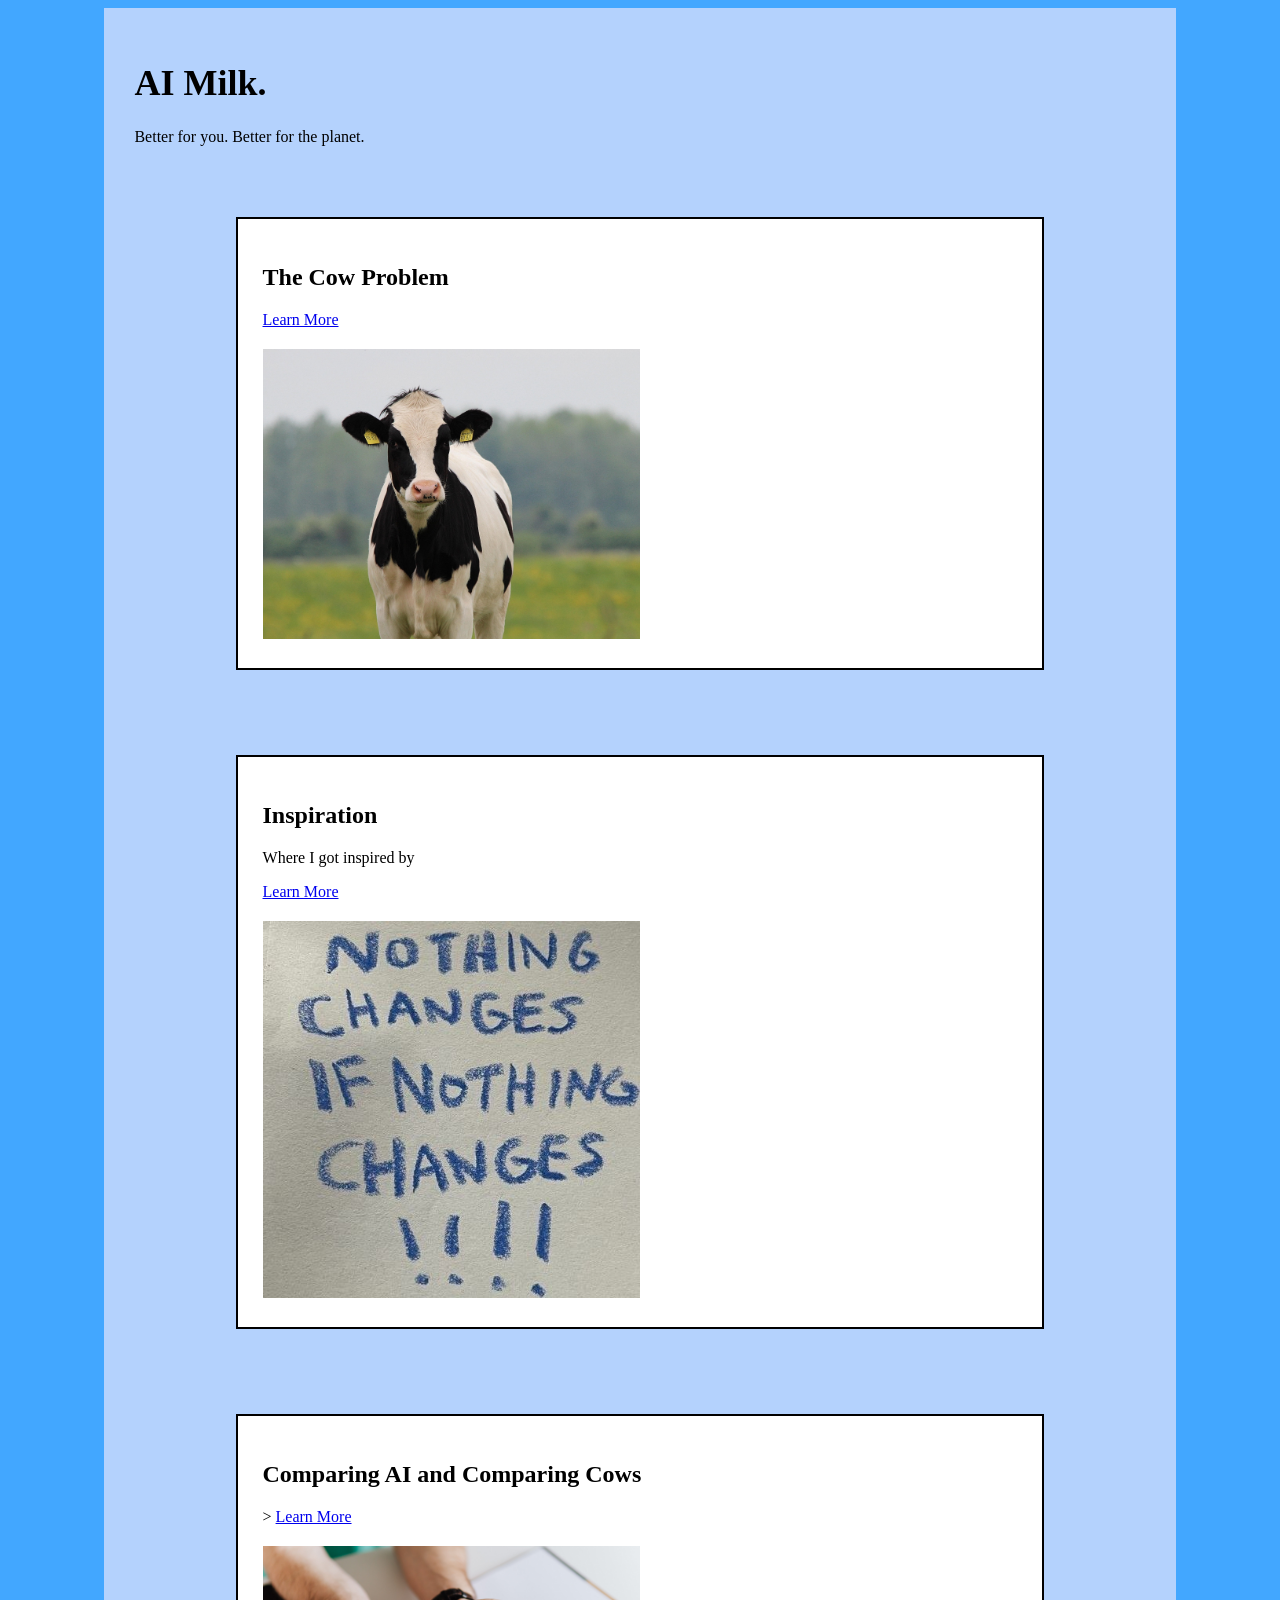
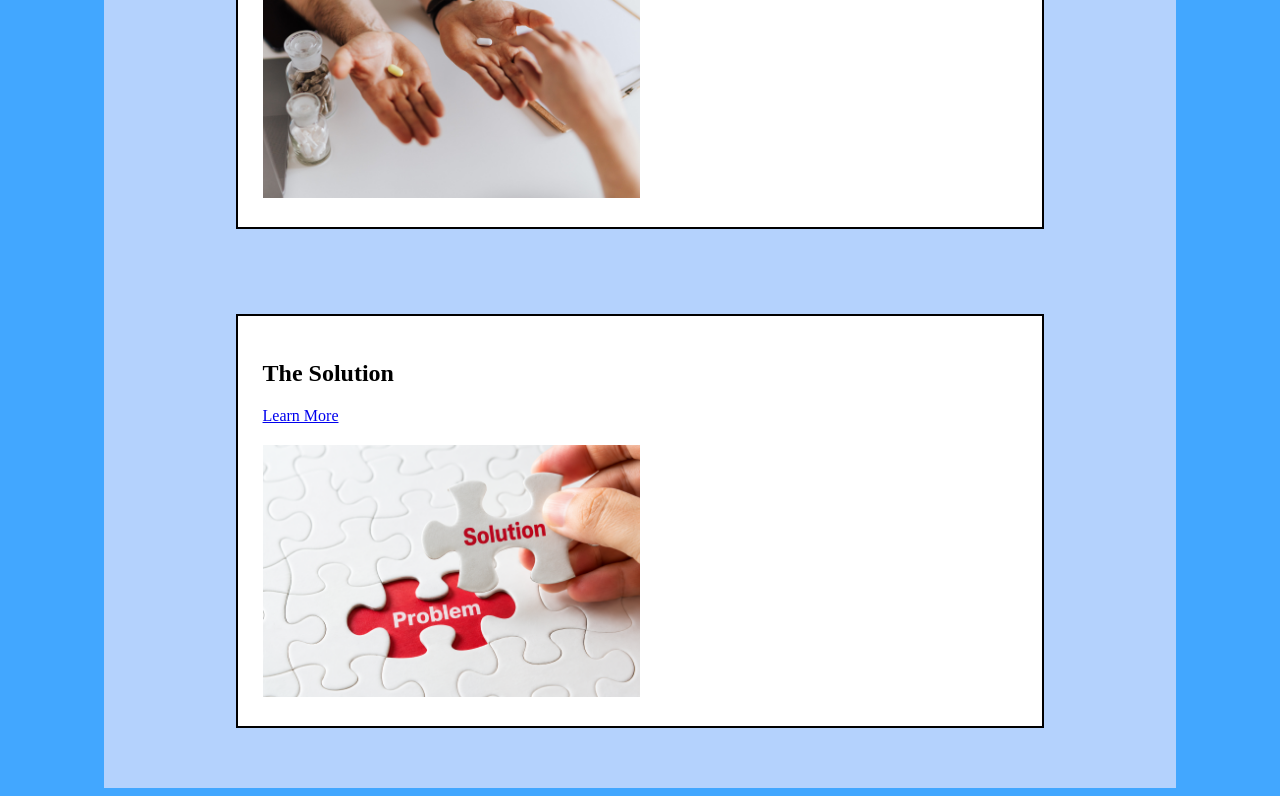
<file: index.html>
<!DOCTYPE html>
<html lang="en">
<head>
    <meta charset="UTF-8">
    <meta name="viewport" content="width=device-width, initial-scale=1.0">
    <link rel="stylesheet" href="style.css">
    <title> AI Milk. </title>
</head>

<body>
    <div class="container">
        <h1> AI Milk. </h1>
        <p> Better for you. Better for the planet. </p>
        <div class="container">
        <section>
         <h2> The Cow Problem </h2>
         
         <a href ="cowproblem.html" class="button"> 
        Learn More
        </a>
        <br>
        <a href="cowproblem.html">
        <img src="assets/cow1.jpg" alt="cow" class="cow-image">
        </a>
        </section>
         </div>
<body> 
    <div class="container">
        <section> 
        <h2> Inspiration </h2>
        <p> Where I got inspired by  </p>

        
        <a href="inspiration.html"> 
        Learn More
        </a>
        <br>
        <img src="assets/ -3.jpg" alt="cow" class="cow-image">
        </section>
    </div>
</body>
<body>
    <div class="container">
        <section>
            <h2> Comparing AI and Comparing Cows </h2>>
            <a href="compare.html" class="button">
            Learn More
            </a>
            <br>
            <a href="compare.html">
            <img src="assets/compare1.jpg" alt="compare" class="cow-image">
            </a>
        </section>
    </div>
</body>

<body>
    <div class="container">
        <section>
         <h2> The Solution </h2>
        <a href="solution.html" class="button">
        Learn More
        </a>
        <br>
        <a href="solution.html">
        <img src="assets/solutions.png" alt="solution" class="cow-image">
        </a>
        
        
        


        </section>
    </div>
</body>


     
        
        
        </section>
    </div>
</file>
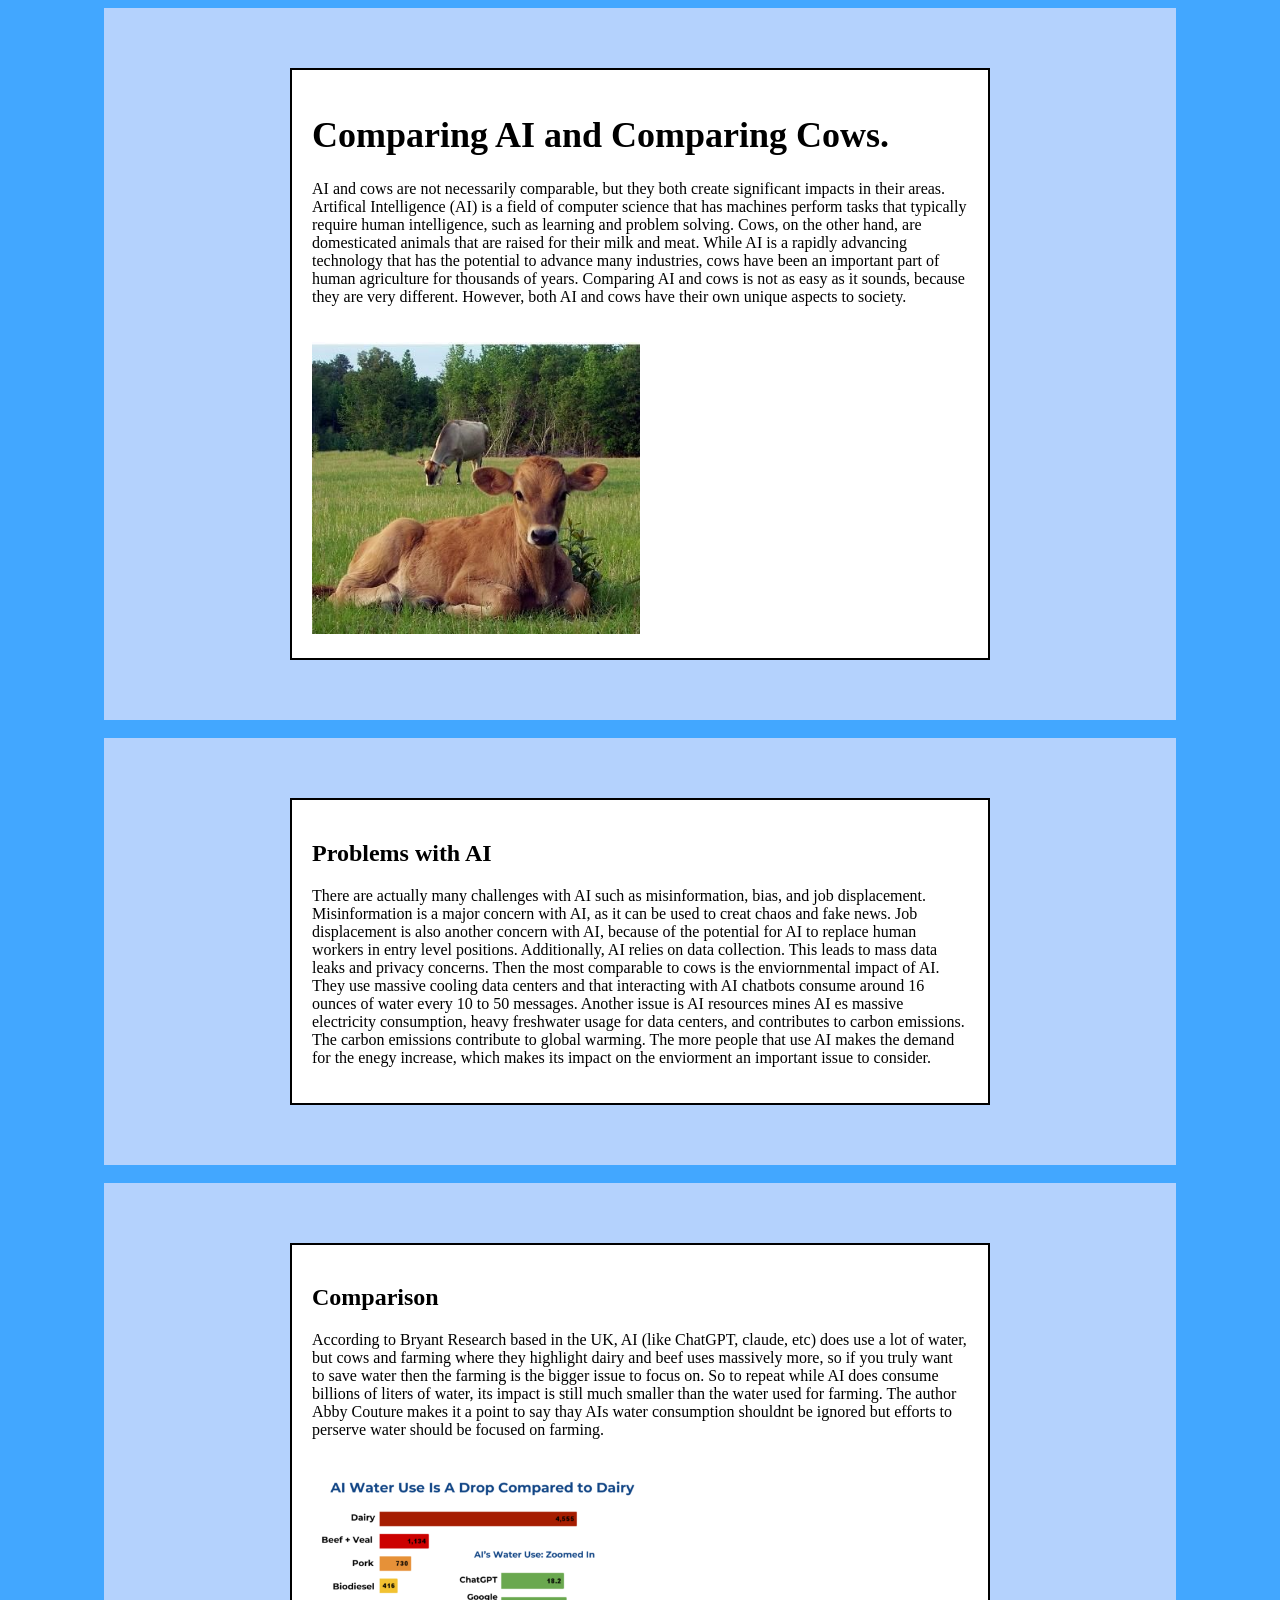
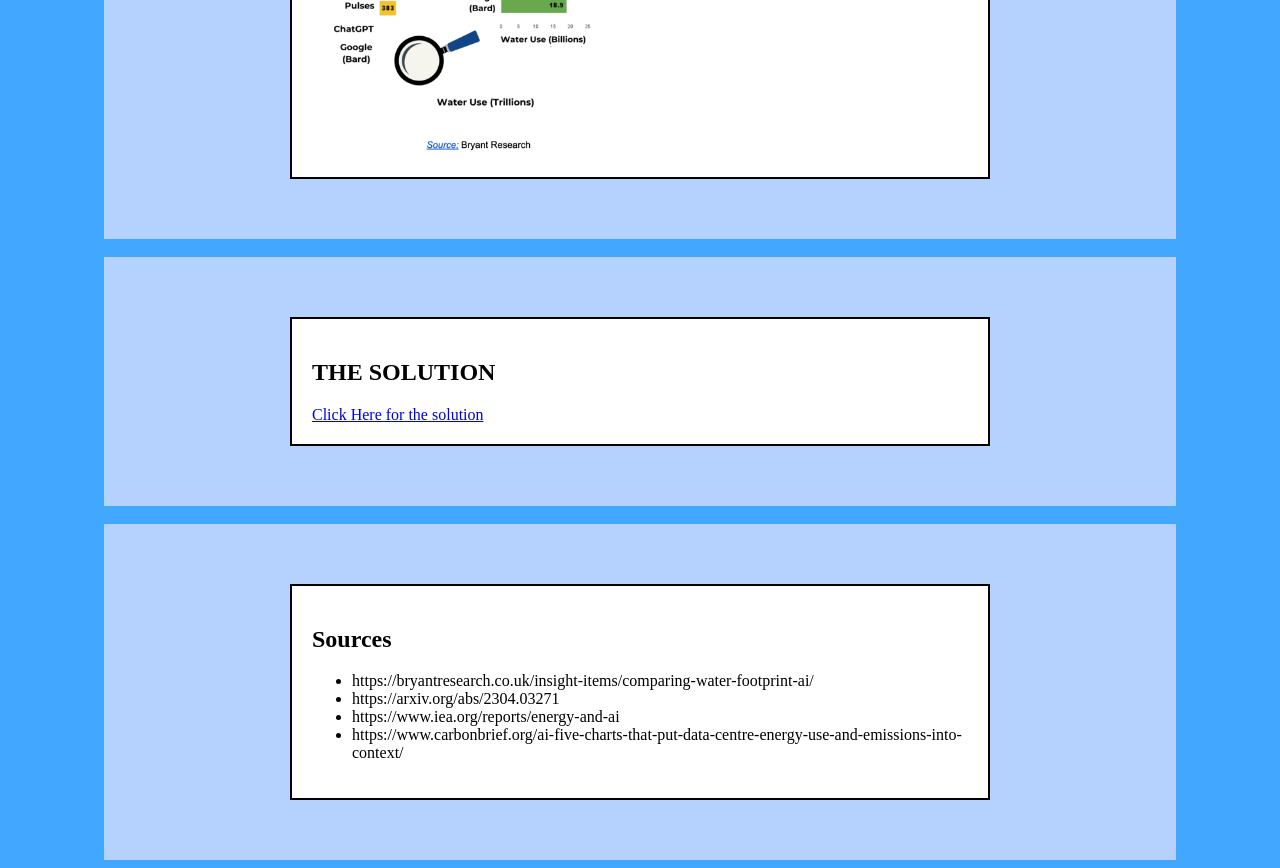
<file: compare.html>
<!DOCTYPE html>
<html lang="en">
    <head>
    <meta charset="UTF-8">
    <meta name="viewport" content="width=device-width, initial-scale=1.0">
    <link rel="stylesheet" href="style.css">
    <title> Comparing AI and Comparing Cows. </title>
    </head>

<body>
    <div class="container">
        <div class="box">
        <h1> Comparing AI and Comparing Cows. </h1>
        <p> AI and cows are not necessarily comparable, but they both create significant impacts in their areas.
            Artifical Intelligence (AI) is a field of computer science that has machines 
            perform tasks that typically require human intelligence, such as learning and problem solving. 
            Cows, on the other hand, are domesticated animals that are raised for their milk
            and meat. While AI is a rapidly advancing technology that has the potential to advance many industries,
            cows have been an important part of human agriculture for thousands of years.
            Comparing AI and cows is not as easy as it sounds, because they are very different. 
            However, both AI and cows have their own unique aspects to society. </p>
            <img src="assets/compare2.jpg" alt="compare" class="cow-image">
    </div>
    </div>
    <br>
</body>
<body>
    <div class="container">
        <div class="box">
        <h2> Problems with AI </h2>
        <p> There are actually many challenges with AI such as
            misinformation, bias, and job displacement.
            Misinformation is a major concern with AI, as it can be used to creat chaos and fake news.
            Job displacement is also another concern with AI, 
            because of the potential for AI to replace human workers in entry level positions. 
            Additionally, AI relies on data collection. This leads to mass data leaks and privacy concerns.
            Then the most comparable to cows is the enviornmental impact of AI. 
            They use massive cooling data centers and that interacting with AI chatbots consume around 16 
            ounces of water every 10 to 50 messages.
            Another issue is AI resources mines
            AI es massive electricity consumption, heavy freshwater usage for data centers,
            and contributes to carbon emissions.
            The carbon emissions contribute to global warming. The more people that use AI
            makes the demand for the enegy increase, which makes its impact on the enviorment 
            an important issue to consider. </p>

        </p>
        </div>
    </div>
    
</body>

<br>
<body>
    <div class="container">
        <div class="box">
            <h2> Comparison </h2>
            <p> 
                According to Bryant Research based in the UK,
                AI (like ChatGPT, claude, etc) does use a lot of water, but cows and farming
                where they highlight dairy and beef uses massively more, so if you truly want to save water 
                then the farming is the bigger issue to focus on. So to repeat while AI does consume billions 
                of liters of water, its impact is still much smaller than the water used for farming.
                The author Abby Couture makes it a point to say thay AIs water consumption shouldnt be ignored
                but efforts to perserve water should be focused on farming.

            </p>
            <img src="assets/comparison.webp" alt="comparison" class="cow-image">
        </div>
    </div>
</body>
<br>
<body>
    <div class="container">
    <div class="box">
        <h2> THE SOLUTION </h2>
       <a href="solution.html"> Click Here for the solution </a> 


    </div>
    </div>
</body>
<br>
<body>
    <div class="container">
    <div class="box">
        <h2> Sources </h2>
    <ul>
        <li><a> https://bryantresearch.co.uk/insight-items/comparing-water-footprint-ai/ </a></li>
        
        <li><a> https://arxiv.org/abs/2304.03271 </a></li>

        <li><a> https://www.iea.org/reports/energy-and-ai </a></li>

        <li><a> https://www.carbonbrief.org/ai-five-charts-that-put-data-centre-energy-use-and-emissions-into-context/ </a></li>
    </ul>
    </div>
    </div>
</body>




</html>
</file>
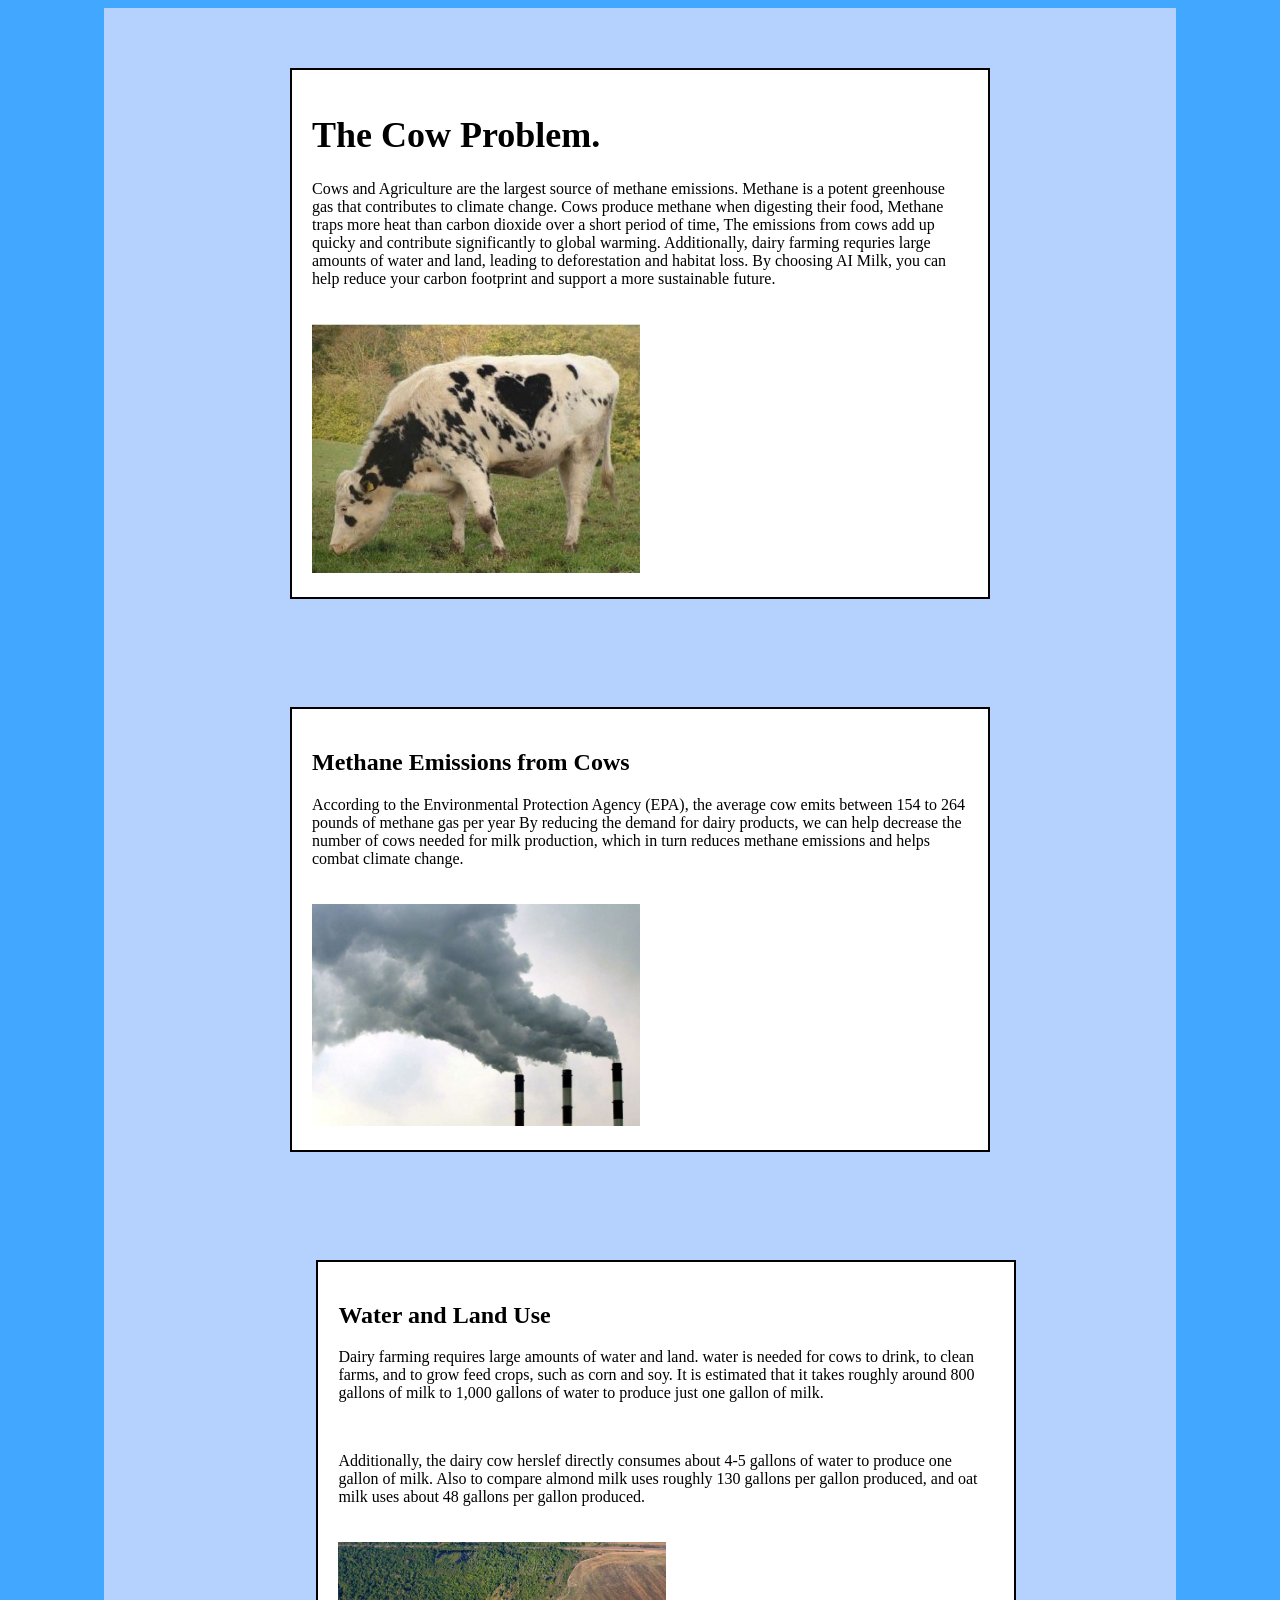
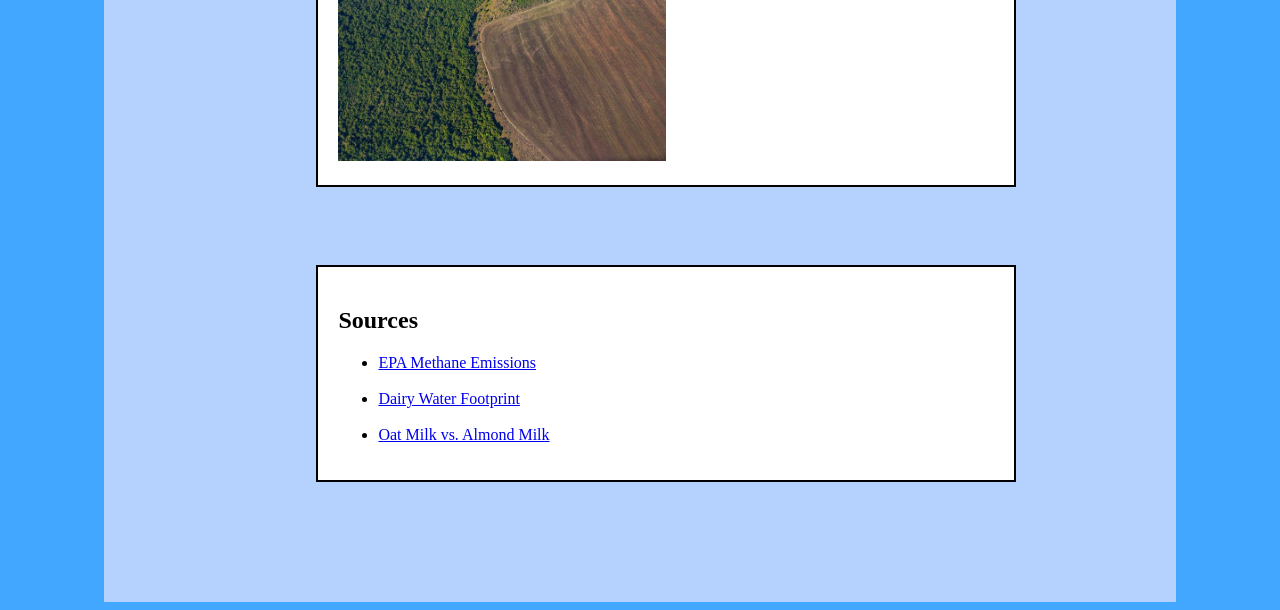
<file: cowproblem.html>
<!DOCTYPE html>
<html lang="en">
<head>
    <meta charset="UTF-8">
    <meta name="viewport" content="width=device-width, initial-scale=1.0">
    <link rel="stylesheet" href="style.css">
    <title> The Cow Problem. </title>
</head>
<body>
    <div class="container">
    <div class="box">
        <h1> The Cow Problem. </h1>
        <p> Cows and Agriculture are the largest source of methane emissions. 
         Methane is a potent greenhouse gas that contributes to climate change.
         Cows produce methane when digesting their food,
         Methane traps more heat than carbon dioxide over a short period of time,
         The emissions from cows add up quicky and contribute significantly to global warming.
         Additionally, dairy farming requries large amounts of water and land,
         leading to deforestation and habitat loss.
         By choosing AI Milk, you can help reduce your carbon footprint and support a more sustainable future. </p>
         <img src="assets/cow2.jpg" alt="cow" class="cow-image">

</div>
        <br>
        </body>
        <body>
        <div class="container">
        <div class="box">
         <h2> Methane Emissions from Cows </h2>
        <p>
            According to the Environmental Protection Agency (EPA),
            the average cow emits between 154 to 264 pounds of methane gas per year
             By reducing the demand for dairy products, 
             we can help decrease the number of cows needed for milk production, 
             which in turn reduces methane emissions and helps combat climate change.

        </p>
        <img src="assets/methane1.jpg" alt="methane" class="cow-image">
</div>
        <br>
        </body>
        <body>
        <div class="container">
        <div class="box">
            <h2> Water and Land Use </h2>
            <p> 
                Dairy farming requires large amounts of water and land. water is needed for cows to
                drink, to clean farms, and to grow feed crops, such as corn and soy. 
                It is estimated that it takes roughly around 800 gallons of milk to 
                1,000 gallons of water to produce just one gallon of milk.
            </p>
            <br>
            <p> 
                Additionally, the dairy cow herslef directly consumes about 4-5 gallons of water to 
                produce one gallon of milk.
                Also to compare almond milk uses roughly 130 gallons per gallon produced,
                and oat milk uses about 48 gallons per gallon produced.
            </p>
        <img src="assets/agriculture1.jpg" alt="agriculture" class="cow-image">
    
</div>

        <br>
        </body>
        <body>
       
        <div class="box">
        <h2> Sources </h2>

        <ul>
            <li><a href="https://www.epa.gov/ghgemissions/methane-emissions" target="_blank">EPA Methane Emissions</a></li>
            <br>
            <li><a href="https://foodprint.org/blog/dairy-water-footprint/" target="_blank">Dairy Water Footprint</a></li>
            <br>
            <li><a href="https://environment.co/oat-milk-vs-almond-milk/" target="_blank">Oat Milk vs. Almond Milk</a></li>
        </ul>
    </div>
</div>

    </div>
</body>

</html>
</file>
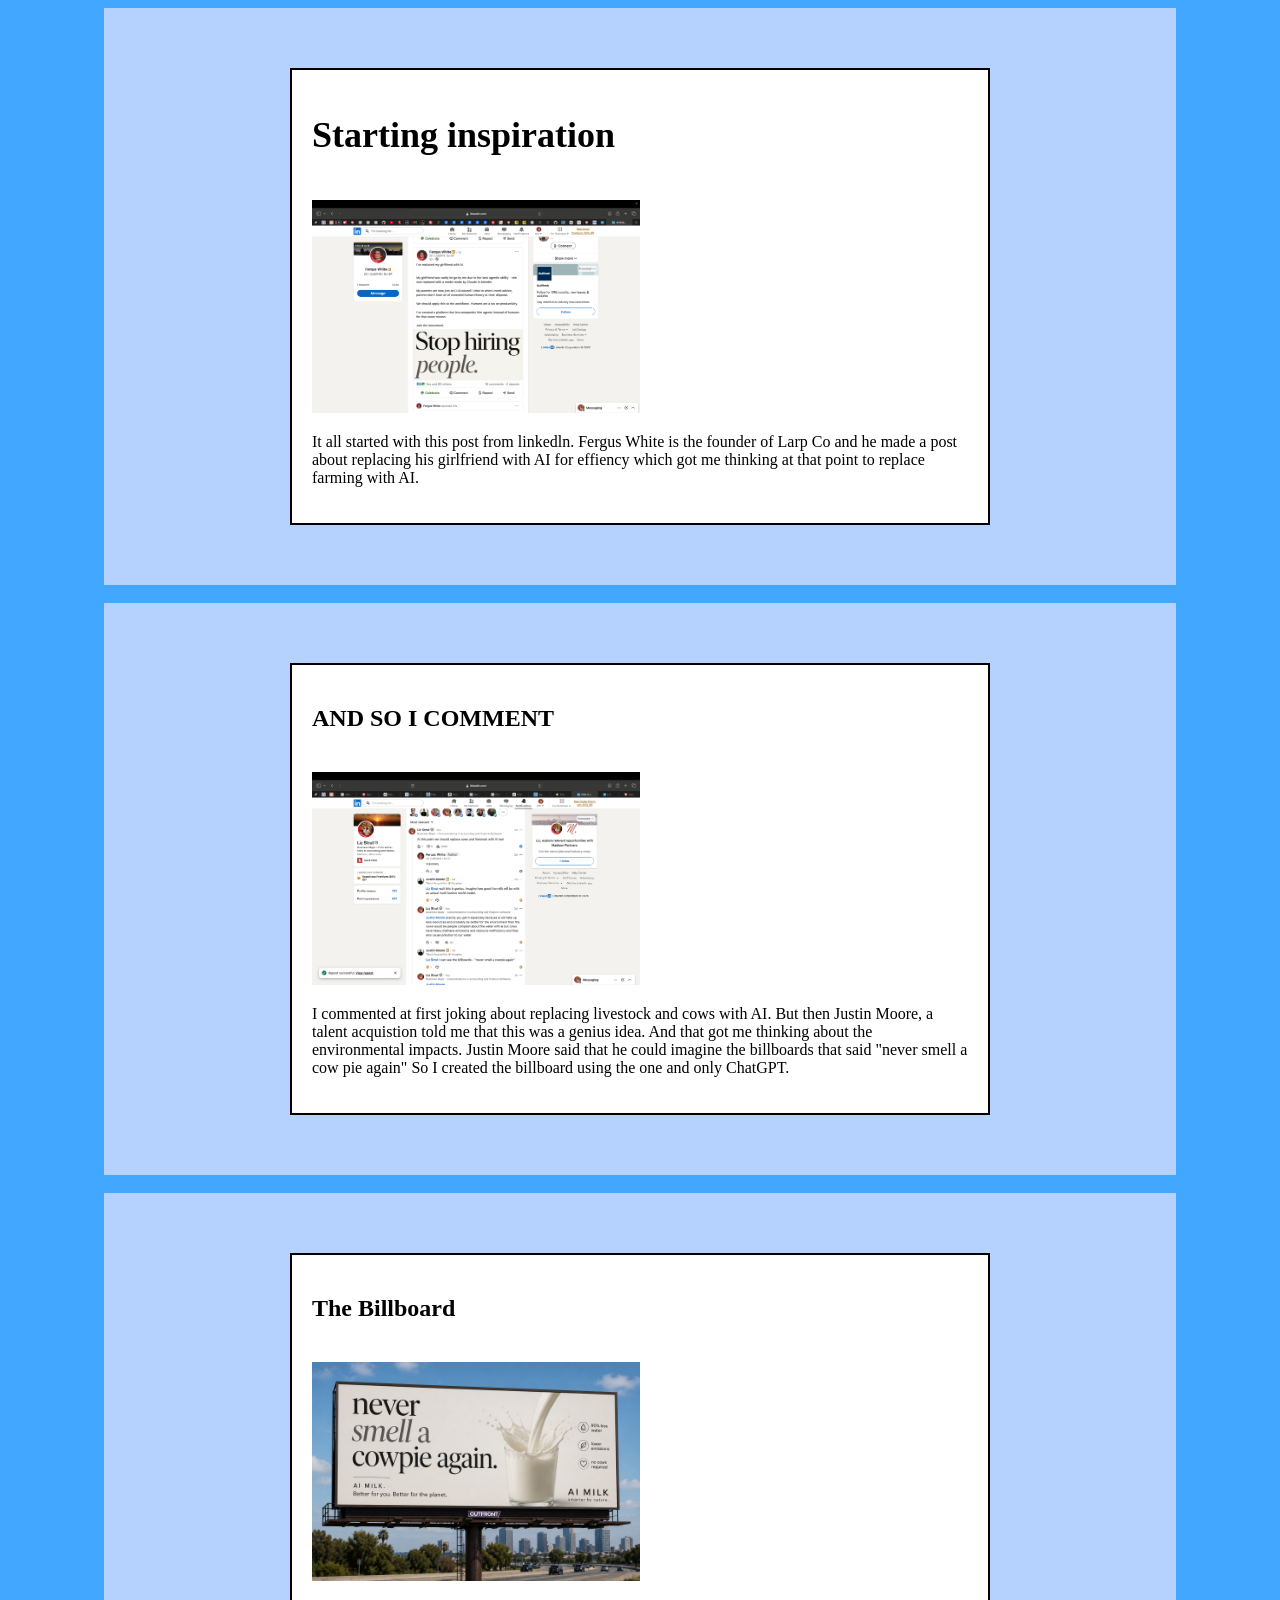
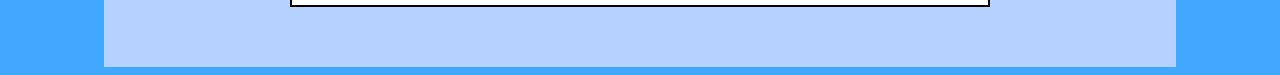
<file: inspiration.html>
<!DOCTYPE html>
<html lang="en">
<head>
    <meta charset="UTF-8">
    <meta name="viewport" content="width=device-width", initial-scale="1.0">
    <link rel="stylesheet" href="style.css">
    <title> AI Milk. </title>
</head>

<body>
    <div class="container">
        <div class="box">
            <h1> Starting inspiration </h1>
            <img src="assets/larpco.png" alt="solution" class="cow-image">
            <p> It all started with this post from linkedln.
                Fergus White is the founder of Larp Co and he made a post about replacing his 
                girlfriend with AI for effiency which got me thinking at that point
                to replace farming with AI. 
            </p>
        </a>
        </div>
    </div>
</body>
<br>
<body>
    <div class="container">
        <div class="box">
            <h2> AND SO I COMMENT </h2>
            <img src="assets/larp.png" alt="solution" class="cow-image">
            <p> I commented at first joking about replacing livestock and cows with AI. 
                But then Justin Moore, a talent acquistion told me that this was a genius idea.
                And that got me thinking about the environmental impacts. Justin Moore said that he 
                could imagine the billboards that said "never smell a cow pie again" So I 
                created the billboard using the one and only ChatGPT. 
            </p>
        </div>
    </div>
</body>
<br>
<body> 
    <div class="container">
        <div class="box">
            <h2> The Billboard </h2>
            <img src="assets/billboard.png" alt="solution" class="cow-image">
        </div>
    </div>
</body>


</html>
</file>
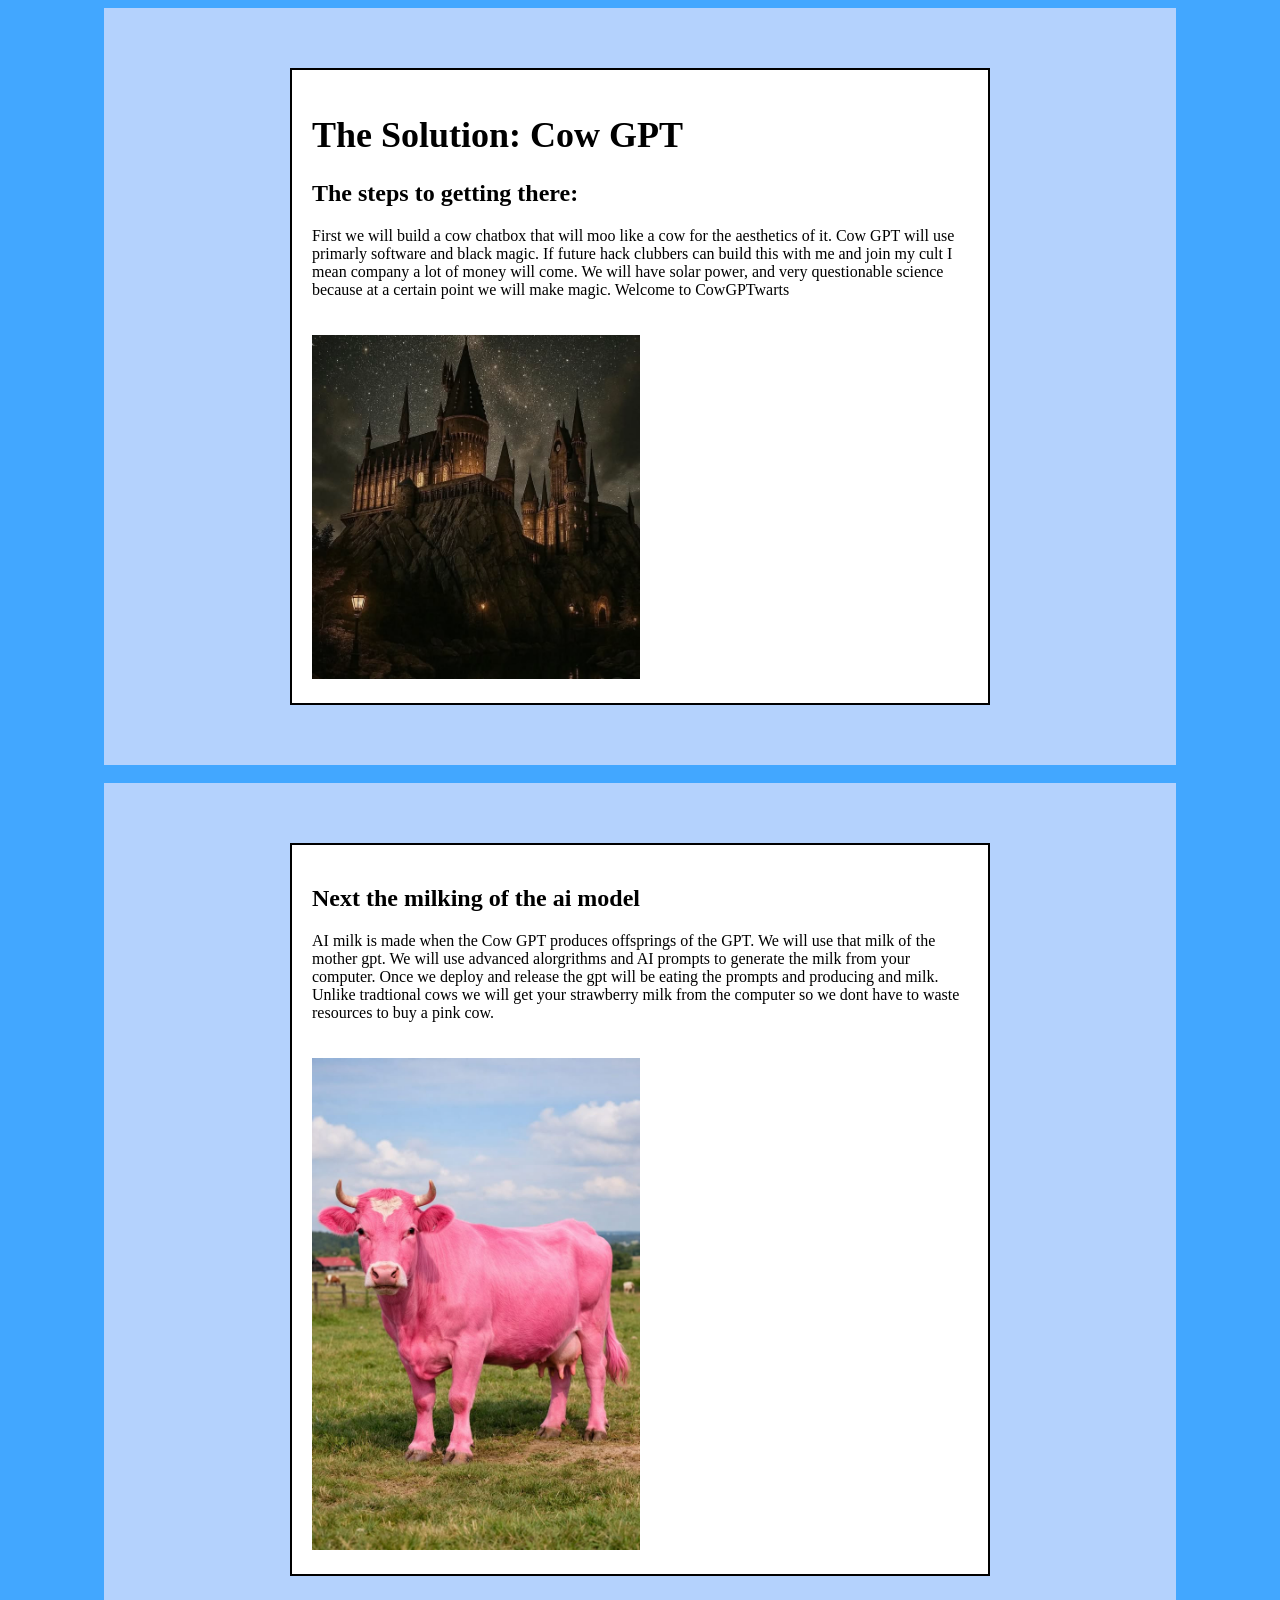
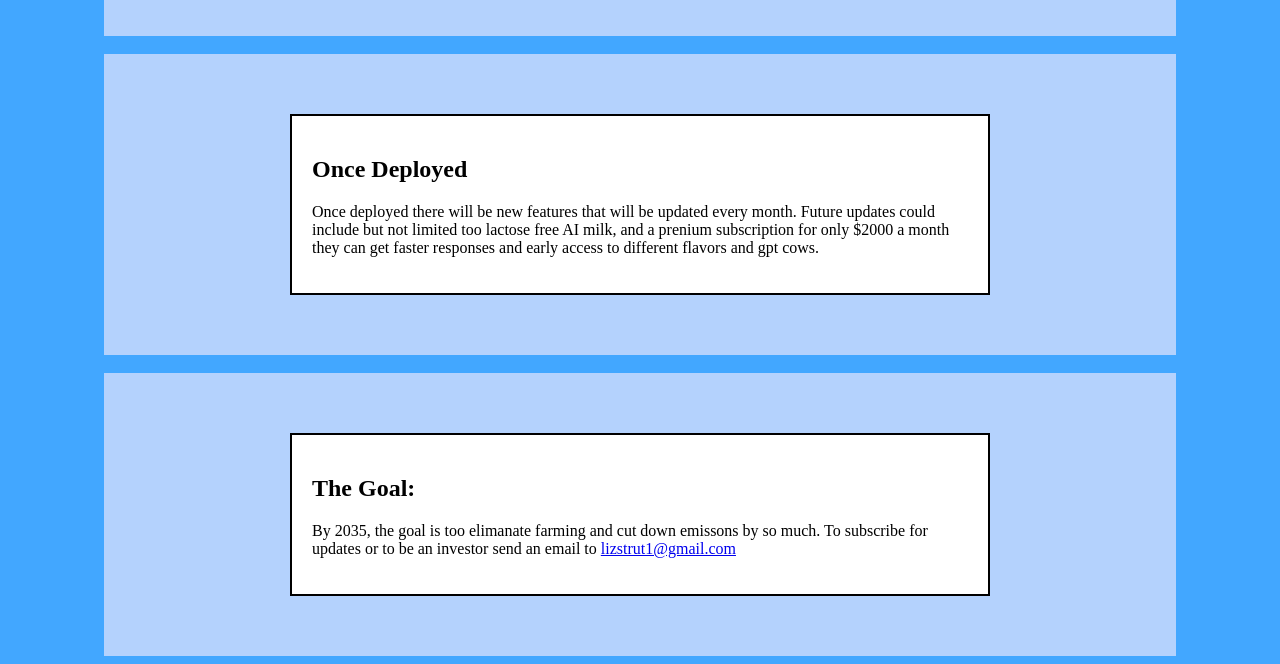
<file: solution.html>
<!DOCTYPE html>
<html lang="en">
<head>
    <meta charset="UTF-8">
    <meta name="viewport" content="width=device-width, inital-scale=1.0">
    <link rel="stylesheet" href="style.css">
    <title> The Solution: CowGPT </title>
</head>

<body>
    <div class="container">
        <div class="box">
            <h1> The Solution: Cow GPT </h1>
            <h2> The steps to getting there: </h2>
            <p> First  we will build a cow chatbox that will moo 
                like a cow for the aesthetics of it. Cow GPT will use primarly software and black magic.
                If future hack clubbers can build this with me and 
                join my cult I mean company a lot of money will come. We will have solar power, and very 
                questionable science because at a certain point we will make magic. Welcome to CowGPTwarts
             </p>
            <img src="assets/hogwarts.jpg" alt="solution" class="cow-image">


        </div>
    </div>
</body>
<br>
<body>
    <div class="container">
        <div class="box">
            <h2> Next the milking of the ai model </h2>
            <p> AI milk is made when the Cow GPT produces offsprings of the GPT. 
            We will use that milk of the mother gpt. We will use advanced alorgrithms and AI prompts
             to generate the milk from your computer.
             Once we deploy and release the gpt will be eating the prompts and producing and milk.
             Unlike tradtional cows we will get your strawberry milk from the computer so we dont have to 
             waste resources to buy a pink cow.
             </p>
             <img src="assets/pinkcowfoundonpintrest.jpg" alt="solution" class="cow-image">

        </div>
    </div>
</body>
<br>
<body>
    <div class="container">
        <div class="box">
            <h2> Once Deployed </h2>
            <p> Once deployed there will be new features that will be updated every month. 
                Future updates could include but not limited too lactose free AI milk, and a prenium subscription 
                for only $2000 a month they can get faster responses and early access to different flavors and gpt cows. 
            </p>
        </div>
    </div>
</body>
<br>
   <div class="container">
        <div class="box">
            <h2> The Goal: </h2>
            <p> By 2035, the goal is too elimanate farming and cut down emissons by so much. 
                To subscribe for updates or to be an investor send an email to
                <a href="mailto:lizstrut1@gmail.com"> lizstrut1@gmail.com</a>

            </p>
        </div>
   </div>
</html>
</file>
<file: style.css>
.body {
    background-color: #9ee7ff;
    font-family: Arial, sans-serif;
    margin: 0;
}

.container {
    width: 80%;
    margin: auto;
    padding: 30px;
    background-color: #b4d2fd;
}

h1 {
    font-size: 36px;
    color: #000000;
}

nav {
    margin: 20px 0;
}

nav a {
    color: black;
    text-decoration: none;
    margin-right: 15px;
    font-weight: bold;
}

section {
    background-color: #ffffff;
    padding: 25px;
    margin-top: 25px;
    border: 2px solid #000000;
}

img.cow-image {
    width: 50%;
    height: auto;
    margin-top: 20px;
}

html {
    background-color: #42a7ff;
}

.box {
    border: 2px solid black;
    padding: 20px;
    margin-top: 20px;
    background-color: #ffffff;
    width: 700px;
    margin: 30px auto;
    box-sizing: border-box;
}
</file>
